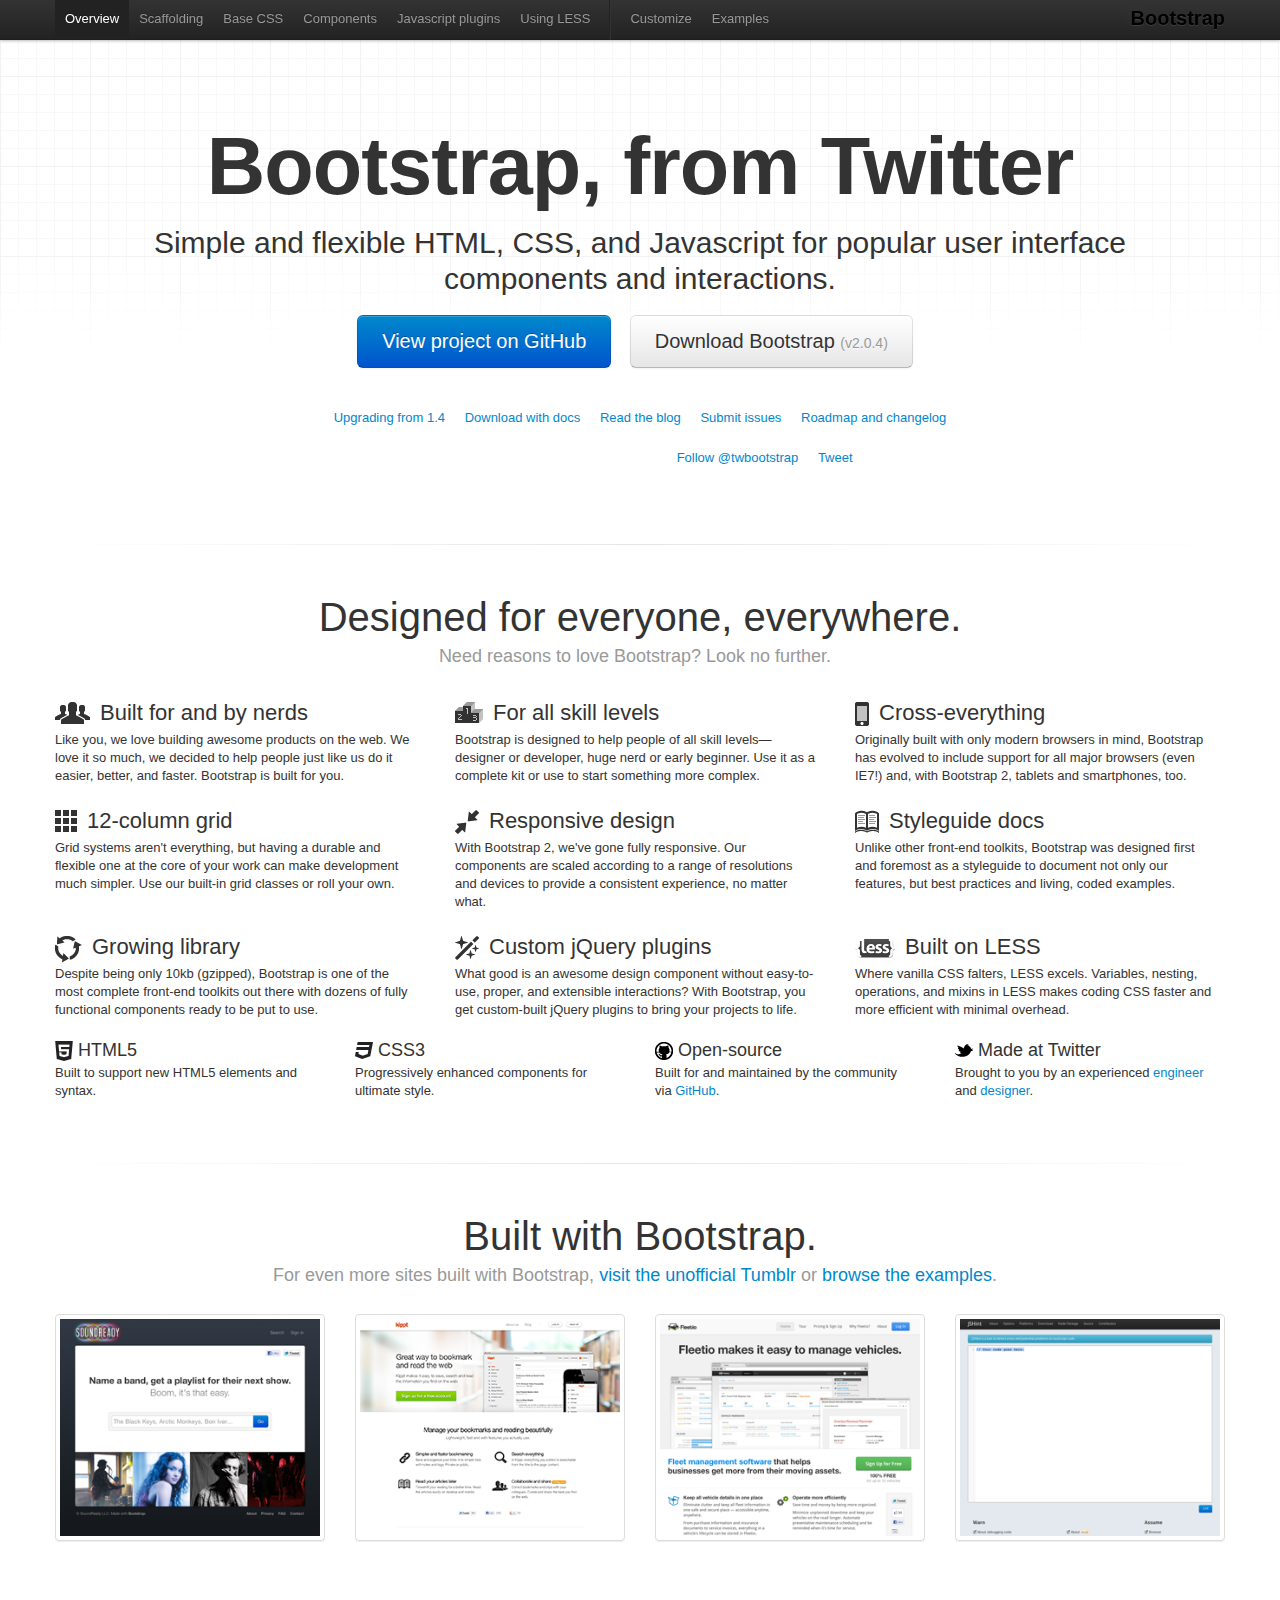
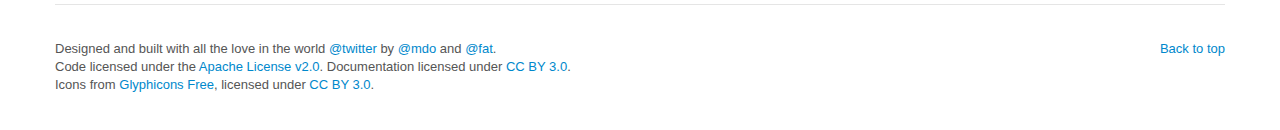
<file: rw-global/bootstrap/docs/index.html>
<!DOCTYPE html>
<html lang="en">
  <head>
    <meta charset="utf-8">
    <title>Twitter Bootstrap</title>
    <meta name="viewport" content="width=device-width, initial-scale=1.0">
    <meta name="description" content="">
    <meta name="author" content="">

    <!-- Le styles -->
    <link href="assets/css/bootstrap.css" rel="stylesheet">
    <link href="assets/css/bootstrap-responsive.css" rel="stylesheet">
    <link href="assets/css/docs.css" rel="stylesheet">
    <link href="assets/js/google-code-prettify/prettify.css" rel="stylesheet">

    <!-- Le HTML5 shim, for IE6-8 support of HTML5 elements -->
    <!--[if lt IE 9]>
      <script src="http://html5shim.googlecode.com/svn/trunk/html5.js"></script>
    <![endif]-->

    <!-- Le fav and touch icons -->
    <link rel="shortcut icon" href="assets/ico/favicon.ico">
    <link rel="apple-touch-icon-precomposed" sizes="144x144" href="assets/ico/apple-touch-icon-144-precomposed.png">
    <link rel="apple-touch-icon-precomposed" sizes="114x114" href="assets/ico/apple-touch-icon-114-precomposed.png">
    <link rel="apple-touch-icon-precomposed" sizes="72x72" href="assets/ico/apple-touch-icon-72-precomposed.png">
    <link rel="apple-touch-icon-precomposed" href="assets/ico/apple-touch-icon-57-precomposed.png">

  </head>

  <body data-spy="scroll" data-target=".subnav" data-offset="50">


  <!-- Navbar
    ================================================== -->
    <div class="navbar navbar-fixed-top">
      <div class="navbar-inner">
        <div class="container">
          <button type="button"class="btn btn-navbar" data-toggle="collapse" data-target=".nav-collapse">
            <span class="icon-bar"></span>
            <span class="icon-bar"></span>
            <span class="icon-bar"></span>
          </button>
          <a class="brand" href="./index.html">Bootstrap</a>
          <div class="nav-collapse collapse">
            <ul class="nav">
              <li class="active">
                <a href="./index.html">Overview</a>
              </li>
              <li class="">
                <a href="./scaffolding.html">Scaffolding</a>
              </li>
              <li class="">
                <a href="./base-css.html">Base CSS</a>
              </li>
              <li class="">
                <a href="./components.html">Components</a>
              </li>
              <li class="">
                <a href="./javascript.html">Javascript plugins</a>
              </li>
              <li class="">
                <a href="./less.html">Using LESS</a>
              </li>
              <li class="divider-vertical"></li>
              <li class="">
                <a href="./download.html">Customize</a>
              </li>
              <li class="">
                <a href="./examples.html">Examples</a>
              </li>
            </ul>
          </div>
        </div>
      </div>
    </div>

    <div class="container">

<!-- Masthead
================================================== -->
<header class="jumbotron masthead">
  <div class="inner">
    <h1>Bootstrap, from Twitter</h1>
    <p>Simple and flexible HTML, CSS, and Javascript for popular user interface components and interactions.</p>
    <p class="download-info">
      <a href="https://github.com/twitter/bootstrap/" class="btn btn-primary btn-large" >View project on GitHub</a>
      <a href="assets/bootstrap.zip" class="btn btn-large" >Download Bootstrap <small>(v2.0.4)</small></a>
    </p>
  </div>

  <div class="bs-links">
    <ul class="quick-links">
      <li><a href="./upgrading.html">Upgrading from 1.4</a></li>
      <li><a href="https://github.com/twitter/bootstrap/zipball/master">Download with docs</a></li>
      <li><a href="http://blog.getbootstrap.com">Read the blog</a></li>
      <li><a href="https://github.com/twitter/bootstrap/issues?state=open">Submit issues</a></li>
      <li><a href="https://github.com/twitter/bootstrap/wiki">Roadmap and changelog</a></li>
    </ul>
    <ul class="quick-links">
      <li>
        <iframe class="github-btn" src="http://ghbtns.com/github-btn.html?user=twitter&repo=bootstrap&type=watch&count=true" allowtransparency="true" frameborder="0" scrolling="0" width="112px" height="20px"></iframe>
      </li>
      <li>
        <iframe class="github-btn" src="http://ghbtns.com/github-btn.html?user=twitter&repo=bootstrap&type=fork&count=true" allowtransparency="true" frameborder="0" scrolling="0" width="98px" height="20px"></iframe>
      </li>
      <li class="follow-btn">
        <a href="https://twitter.com/twbootstrap" class="twitter-follow-button" data-link-color="#0069D6" data-show-count="true">Follow @twbootstrap</a>
      </li>
      <li class="tweet-btn">
        <a href="https://twitter.com/share" class="twitter-share-button" data-url="http://twitter.github.com/bootstrap/" data-count="horizontal" data-via="twbootstrap" data-related="mdo:Creator of Twitter Bootstrap">Tweet</a>
      </li>
    </ul>
  </div>
</header>

<hr class="soften">

<div class="marketing">
  <h1>Designed for everyone, everywhere.</h1>
  <p class="marketing-byline">Need reasons to love Bootstrap? Look no further.</p>
  <div class="row">
    <div class="span4">
      <img class="bs-icon" src="assets/img/glyphicons/glyphicons_042_group.png">
      <h2>Built for and by nerds</h2>
      <p>Like you, we love building awesome products on the web. We love it so much, we decided to help people just like us do it easier, better, and faster. Bootstrap is built for you.</p>
    </div>
    <div class="span4">
      <img class="bs-icon" src="assets/img/glyphicons/glyphicons_079_podium.png">
      <h2>For all skill levels</h2>
      <p>Bootstrap is designed to help people of all skill levels&mdash;designer or developer, huge nerd or early beginner. Use it as a complete kit or use to start something more complex.</p>
    </div>
    <div class="span4">
      <img class="bs-icon" src="assets/img/glyphicons/glyphicons_163_iphone.png">
      <h2>Cross-everything</h2>
      <p>Originally built with only modern browsers in mind, Bootstrap has evolved to include support for all major browsers (even IE7!) and, with Bootstrap 2, tablets and smartphones, too.</p>
    </div>
  </div><!--/row-->
  <div class="row">
    <div class="span4">
      <img class="bs-icon" src="assets/img/glyphicons/glyphicons_155_show_thumbnails.png">
      <h2>12-column grid</h2>
      <p>Grid systems aren't everything, but having a durable and flexible one at the core of your work can make development much simpler. Use our built-in grid classes or roll your own.</p>
    </div>
    <div class="span4">
      <img class="bs-icon" src="assets/img/glyphicons/glyphicons_214_resize_small.png">
      <h2>Responsive design</h2>
      <p>With Bootstrap 2, we've gone fully responsive. Our components are scaled according to a range of resolutions and devices to provide a consistent experience, no matter what.</p>
    </div>
    <div class="span4">
      <img class="bs-icon" src="assets/img/glyphicons/glyphicons_266_book_open.png">
      <h2>Styleguide docs</h2>
      <p>Unlike other front-end toolkits, Bootstrap was designed first and foremost as a styleguide to document not only our features, but best practices and living, coded examples.</p>
    </div>
  </div><!--/row-->
  <div class="row">
    <div class="span4">
      <img class="bs-icon" src="assets/img/glyphicons/glyphicons_082_roundabout.png">
      <h2>Growing library</h2>
      <p>Despite being only 10kb (gzipped), Bootstrap is one of the most complete front-end toolkits out there with dozens of fully functional components ready to be put to use.</p>
    </div>
    <div class="span4">
      <img class="bs-icon" src="assets/img/glyphicons/glyphicons_009_magic.png">
      <h2>Custom jQuery plugins</h2>
      <p>What good is an awesome design component without easy-to-use, proper, and extensible interactions? With Bootstrap, you get custom-built jQuery plugins to bring your projects to life.</p>
    </div>
    <div class="span4">
      <img class="bs-icon" src="assets/img/less-small.png">
      <h2>Built on LESS</h2>
      <p>Where vanilla CSS falters, LESS excels. Variables, nesting, operations, and mixins in LESS makes coding CSS faster and more efficient with minimal overhead.</p>
    </div>
  </div><!--/row-->
  <div class="row">
    <div class="span3">
      <img class="small-bs-icon" src="assets/img/icon-html5.png">
      <h3>HTML5</h3>
      <p>Built to support new HTML5 elements and syntax.</p>
    </div>
    <div class="span3">
      <img class="small-bs-icon" src="assets/img/icon-css3.png">
      <h3>CSS3</h3>
      <p>Progressively enhanced components for ultimate style.</p>
    </div>
    <div class="span3">
      <img class="small-bs-icon" src="assets/img/icon-github.png">
      <h3>Open-source</h3>
      <p>Built for and maintained by the community via <a href="https://github.com">GitHub</a>.</p>
    </div>
    <div class="span3">
      <img class="small-bs-icon" src="assets/img/icon-twitter.png">
      <h3>Made at Twitter</h3>
      <p>Brought to you by an experienced <a href="http://twitter.com/fat">engineer</a> and <a href="http://twitter.com/mdo">designer</a>.</p>
    </div>
  </div><!--/row-->

  <hr class="soften">

  <h1>Built with Bootstrap.</h1>
  <p class="marketing-byline">For even more sites built with Bootstrap, <a href="http://builtwithbootstrap.tumblr.com/" target="_blank">visit the unofficial Tumblr</a> or <a href="./examples.html">browse the examples</a>.</p>
  <ul class="thumbnails example-sites">
    <li class="span3">
      <a class="thumbnail" href="http://soundready.fm/" target="_blank">
        <img src="assets/img/example-sites/soundready.png" alt="SoundReady.fm">
      </a>
    </li>
    <li class="span3">
      <a class="thumbnail" href="http://kippt.com/" target="_blank">
        <img src="assets/img/example-sites/kippt.png" alt="Kippt">
      </a>
    </li>
    <li class="span3">
      <a class="thumbnail" href="http://www.fleetio.com/" target="_blank">
        <img src="assets/img/example-sites/fleetio.png" alt="Fleetio">
      </a>
    </li>
    <li class="span3">
      <a class="thumbnail" href="http://www.jshint.com/" target="_blank">
        <img src="assets/img/example-sites/jshint.png" alt="JS Hint">
      </a>
    </li>
  </ul>

</div><!-- /.marketing -->

     <!-- Footer
      ================================================== -->
      <footer class="footer">
        <p class="pull-right"><a href="#">Back to top</a></p>
        <p>Designed and built with all the love in the world <a href="http://twitter.com/twitter" target="_blank">@twitter</a> by <a href="http://twitter.com/mdo" target="_blank">@mdo</a> and <a href="http://twitter.com/fat" target="_blank">@fat</a>.</p>
        <p>Code licensed under the <a href="http://www.apache.org/licenses/LICENSE-2.0" target="_blank">Apache License v2.0</a>. Documentation licensed under <a href="http://creativecommons.org/licenses/by/3.0/">CC BY 3.0</a>.</p>
        <p>Icons from <a href="http://glyphicons.com">Glyphicons Free</a>, licensed under <a href="http://creativecommons.org/licenses/by/3.0/">CC BY 3.0</a>.</p>
      </footer>

    </div><!-- /container -->



    <!-- Le javascript
    ================================================== -->
    <!-- Placed at the end of the document so the pages load faster -->
    <script type="text/javascript" src="http://platform.twitter.com/widgets.js"></script>
    <script src="assets/js/jquery.js"></script>
    <script src="assets/js/google-code-prettify/prettify.js"></script>
    <script src="assets/js/bootstrap-transition.js"></script>
    <script src="assets/js/bootstrap-alert.js"></script>
    <script src="assets/js/bootstrap-modal.js"></script>
    <script src="assets/js/bootstrap-dropdown.js"></script>
    <script src="assets/js/bootstrap-scrollspy.js"></script>
    <script src="assets/js/bootstrap-tab.js"></script>
    <script src="assets/js/bootstrap-tooltip.js"></script>
    <script src="assets/js/bootstrap-popover.js"></script>
    <script src="assets/js/bootstrap-button.js"></script>
    <script src="assets/js/bootstrap-collapse.js"></script>
    <script src="assets/js/bootstrap-carousel.js"></script>
    <script src="assets/js/bootstrap-typeahead.js"></script>
    <script src="assets/js/application.js"></script>


  </body>
</html>
</file>
<file: rw-global/bootstrap/docs/assets/js/google-code-prettify/prettify.css>
.com { color: #93a1a1; }
.lit { color: #195f91; }
.pun, .opn, .clo { color: #93a1a1; }
.fun { color: #dc322f; }
.str, .atv { color: #D14; }
.kwd, .linenums .tag { color: #1e347b; }
.typ, .atn, .dec, .var { color: teal; }
.pln { color: #48484c; }

.prettyprint {
  padding: 8px;
  background-color: #f7f7f9;
  border: 1px solid #e1e1e8;
}
.prettyprint.linenums {
  -webkit-box-shadow: inset 40px 0 0 #fbfbfc, inset 41px 0 0 #ececf0;
     -moz-box-shadow: inset 40px 0 0 #fbfbfc, inset 41px 0 0 #ececf0;
          box-shadow: inset 40px 0 0 #fbfbfc, inset 41px 0 0 #ececf0;
}

/* Specify class=linenums on a pre to get line numbering */
ol.linenums {
  margin: 0 0 0 33px; /* IE indents via margin-left */
} 
ol.linenums li {
  padding-left: 12px;
  color: #bebec5;
  line-height: 18px;
  text-shadow: 0 1px 0 #fff;
}
</file>
<file: rw-global/bootstrap/docs/assets/css/docs.css>
/* Add additional stylesheets below
-------------------------------------------------- */
/*
  Bootstrap's documentation styles
  Special styles for presenting Bootstrap's documentation and examples
*/


/* Body and structure
-------------------------------------------------- */
body {
  position: relative;
  padding-top: 90px;
  background-color: #fff;
  background-image: url(../img/grid-18px-masked.png);
  background-repeat: repeat-x;
  background-position: 0 40px;
}


/* Tweak navbar brand link to be super sleek
-------------------------------------------------- */
.navbar-fixed-top .brand {
  padding-right: 0;
  padding-left: 0;
  margin-left: 20px;
  float: right;
  font-weight: bold;
  color: #000;
  text-shadow: 0 1px 0 rgba(255,255,255,.1), 0 0 30px rgba(255,255,255,.125);
  -webkit-transition: all .2s linear;
     -moz-transition: all .2s linear;
          transition: all .2s linear;
}
.navbar-fixed-top .brand:hover {
  text-decoration: none;
}


/* Space out sub-sections more
-------------------------------------------------- */
section {
  padding-top: 60px;
}

/* Faded out hr */
hr.soften {
  height: 1px;
  margin: 54px 0;
  background-image: -webkit-linear-gradient(left, rgba(0,0,0,0), rgba(0,0,0,.1), rgba(0,0,0,0));
  background-image:    -moz-linear-gradient(left, rgba(0,0,0,0), rgba(0,0,0,.1), rgba(0,0,0,0));
  background-image:     -ms-linear-gradient(left, rgba(0,0,0,0), rgba(0,0,0,.1), rgba(0,0,0,0));
  background-image:      -o-linear-gradient(left, rgba(0,0,0,0), rgba(0,0,0,.1), rgba(0,0,0,0));
  border: 0;
}


/* Jumbotrons
-------------------------------------------------- */
.jumbotron {
  position: relative;
}
.jumbotron h1 {
  margin-bottom: 9px;
  font-size: 81px;
  font-weight: bold;
  letter-spacing: -1px;
  line-height: 1;
}
.jumbotron p {
  margin-bottom: 18px;
  font-weight: 300;
}
.jumbotron .btn-large {
  font-size: 20px;
  font-weight: normal;
  padding: 14px 24px;
  margin-right: 10px;
  -webkit-border-radius: 6px;
     -moz-border-radius: 6px;
          border-radius: 6px;
}
.jumbotron .btn-large small {
  font-size: 14px;
}

/* Masthead (docs home) */
.masthead {
  padding-top: 36px;
  margin-bottom: 72px;
}
.masthead h1,
.masthead p {
  text-align: center;
}
.masthead h1 {
  margin-bottom: 18px;
}
.masthead p {
  margin-left: 5%;
  margin-right: 5%;
  font-size: 30px;
  line-height: 36px;
}


/* Specific jumbotrons
------------------------- */
/* supporting docs pages */
.subhead {
  padding-bottom: 0;
  margin-bottom: 9px;
}
.subhead h1 {
  font-size: 54px;
}

/* Subnav */
.subnav {
  width: 100%;
  height: 36px;
  background-color: #eeeeee; /* Old browsers */
  background-repeat: repeat-x; /* Repeat the gradient */
  background-image: -moz-linear-gradient(top, #f5f5f5 0%, #eeeeee 100%); /* FF3.6+ */
  background-image: -webkit-gradient(linear, left top, left bottom, color-stop(0%,#f5f5f5), color-stop(100%,#eeeeee)); /* Chrome,Safari4+ */
  background-image: -webkit-linear-gradient(top, #f5f5f5 0%,#eeeeee 100%); /* Chrome 10+,Safari 5.1+ */
  background-image: -ms-linear-gradient(top, #f5f5f5 0%,#eeeeee 100%); /* IE10+ */
  background-image: -o-linear-gradient(top, #f5f5f5 0%,#eeeeee 100%); /* Opera 11.10+ */
  filter: progid:DXImageTransform.Microsoft.gradient( startColorstr='#f5f5f5', endColorstr='#eeeeee',GradientType=0 ); /* IE6-9 */
  background-image: linear-gradient(top, #f5f5f5 0%,#eeeeee 100%); /* W3C */
  border: 1px solid #e5e5e5;
  -webkit-border-radius: 4px;
     -moz-border-radius: 4px;
          border-radius: 4px;
}
.subnav .nav {
  margin-bottom: 0;
}
.subnav .nav > li > a {
  margin: 0;
  padding-top:    11px;
  padding-bottom: 11px;
  border-left: 1px solid #f5f5f5;
  border-right: 1px solid #e5e5e5;
  -webkit-border-radius: 0;
     -moz-border-radius: 0;
          border-radius: 0;
}
.subnav .nav > .active > a,
.subnav .nav > .active > a:hover {
  padding-left: 13px;
  color: #777;
  background-color: #e9e9e9;
  border-right-color: #ddd;
  border-left: 0;
  -webkit-box-shadow: inset 0 3px 5px rgba(0,0,0,.05);
     -moz-box-shadow: inset 0 3px 5px rgba(0,0,0,.05);
          box-shadow: inset 0 3px 5px rgba(0,0,0,.05);
}
.subnav .nav > .active > a .caret,
.subnav .nav > .active > a:hover .caret {
  border-top-color: #777;
}
.subnav .nav > li:first-child > a,
.subnav .nav > li:first-child > a:hover {
  border-left: 0;
  padding-left: 12px;
  -webkit-border-radius: 4px 0 0 4px;
     -moz-border-radius: 4px 0 0 4px;
          border-radius: 4px 0 0 4px;
}
.subnav .nav > li:last-child > a {
  border-right: 0;
}
.subnav .dropdown-menu {
  -webkit-border-radius: 0 0 4px 4px;
     -moz-border-radius: 0 0 4px 4px;
          border-radius: 0 0 4px 4px;
}

/* Fixed subnav on scroll, but only for 980px and up (sorry IE!) */
@media (min-width: 980px) {
  .subnav-fixed {
    position: fixed;
    top: 40px;
    left: 0;
    right: 0;
    z-index: 1020; /* 10 less than .navbar-fixed to prevent any overlap */
    border-color: #d5d5d5;
    border-width: 0 0 1px; /* drop the border on the fixed edges */
    -webkit-border-radius: 0;
       -moz-border-radius: 0;
            border-radius: 0;
    -webkit-box-shadow: inset 0 1px 0 #fff, 0 1px 5px rgba(0,0,0,.1);
       -moz-box-shadow: inset 0 1px 0 #fff, 0 1px 5px rgba(0,0,0,.1);
            box-shadow: inset 0 1px 0 #fff, 0 1px 5px rgba(0,0,0,.1);
    filter: progid:DXImageTransform.Microsoft.gradient(enabled=false); /* IE6-9 */
  }
  .subnav-fixed .nav {
    width: 938px;
    margin: 0 auto;
    padding: 0 1px;
  }
  .subnav .nav > li:first-child > a,
  .subnav .nav > li:first-child > a:hover {
    -webkit-border-radius: 0;
       -moz-border-radius: 0;
            border-radius: 0;
  }
}


/* Quick links
-------------------------------------------------- */
.bs-links {
  margin: 36px 0;
}
.quick-links {
  min-height: 30px;
  margin: 0;
  padding: 5px 20px;
  list-style: none;
  text-align: center;
  overflow: hidden;
}
.quick-links:first-child {
  min-height: 0;
}
.quick-links li {
  display: inline;
  margin: 0 8px;
  color: #999;
}
.quick-links .github-btn,
.quick-links .tweet-btn,
.quick-links .follow-btn {
  position: relative;
  top: 5px;
}


/* Marketing section of Overview
-------------------------------------------------- */
.marketing .row {
  margin-bottom: 9px;
}
.marketing h1 {
  margin: 36px 0 27px;
  font-size: 40px;
  font-weight: 300;
  text-align: center;
}
.marketing h2,
.marketing h3 {
  font-weight: 300;
}
.marketing h2 {
  font-size: 22px;
}
.marketing p {
  margin-right: 10px;
}
.marketing .bs-icon {
  float: left;
  margin: 7px 10px 0 0;
  opacity: .8;
}
.marketing .small-bs-icon {
  float: left;
  margin: 4px 5px 0 0;
}



/* Footer
-------------------------------------------------- */
.footer {
  margin-top: 45px;
  padding: 35px 0 36px;
  border-top: 1px solid #e5e5e5;
}
.footer p {
  margin-bottom: 0;
  color: #555;
}



/* Special grid styles
-------------------------------------------------- */
.show-grid {
  margin-top: 10px;
  margin-bottom: 20px;
}
.show-grid [class*="span"] {
  background-color: #eee;
  text-align: center;
  -webkit-border-radius: 3px;
     -moz-border-radius: 3px;
          border-radius: 3px;
  min-height: 30px;
  line-height: 30px;
}
.show-grid:hover [class*="span"] {
  background: #ddd;
}
.show-grid .show-grid {
  margin-top: 0;
  margin-bottom: 0;
}
.show-grid .show-grid [class*="span"] {
  background-color: #ccc;
}


/* Render mini layout previews
-------------------------------------------------- */
.mini-layout {
  border: 1px solid #ddd;
  -webkit-border-radius: 6px;
     -moz-border-radius: 6px;
          border-radius: 6px;
  -webkit-box-shadow: 0 1px 2px rgba(0,0,0,.075);
     -moz-box-shadow: 0 1px 2px rgba(0,0,0,.075);
          box-shadow: 0 1px 2px rgba(0,0,0,.075);
}
.mini-layout {
  height: 240px;
  margin-bottom: 20px;
  padding: 9px;
}
.mini-layout div {
  -webkit-border-radius: 3px;
     -moz-border-radius: 3px;
          border-radius: 3px;
}
.mini-layout .mini-layout-body {
  background-color: #dceaf4;
  margin: 0 auto;
  width: 70%;
  height: 240px;
}
.mini-layout.fluid .mini-layout-sidebar,
.mini-layout.fluid .mini-layout-header,
.mini-layout.fluid .mini-layout-body {
  float: left;
}
.mini-layout.fluid .mini-layout-sidebar {
  background-color: #bbd8e9;
  width: 20%;
  height: 240px;
}
.mini-layout.fluid .mini-layout-body {
  width: 77.5%;
  margin-left: 2.5%;
}


/* Popover docs
-------------------------------------------------- */
.popover-well {
  min-height: 160px;
}
.popover-well .popover {
  display: block;
}
.popover-well .popover-wrapper {
  width: 50%;
  height: 160px;
  float: left;
  margin-left: 55px;
  position: relative;
}
.popover-well .popover-menu-wrapper {
  height: 80px;
}
.large-bird {
  margin: 5px 0 0 310px;
  opacity: .1;
}


/* Download page
-------------------------------------------------- */
.download .page-header {
  margin-top: 36px;
}
.page-header .toggle-all {
  margin-top: 5px;
}

/* Space out h3s when following a section */
.download h3 {
  margin-bottom: 5px;
}
.download-builder input + h3,
.download-builder .checkbox + h3 {
  margin-top: 9px;
}

/* Fields for variables */
.download-builder input[type=text] {
  margin-bottom: 9px;
  font-family: Menlo, Monaco, "Courier New", monospace;
  font-size: 12px;
  color: #d14;
}
.download-builder input[type=text]:focus {
  background-color: #fff;
}

/* Custom, larger checkbox labels */
.download .checkbox {
  padding: 6px 10px 6px 25px;
  color: #555;
  background-color: #f9f9f9;
  -webkit-border-radius: 3px;
     -moz-border-radius: 3px;
          border-radius: 3px;
  cursor: pointer;
}
.download .checkbox:hover {
  color: #333;
  background-color: #f5f5f5;
}
.download .checkbox small {
  font-size: 12px;
  color: #777;
}

/* Variables section */
#variables label {
  margin-bottom: 0;
}

/* Giant download button */
.download-btn {
  margin: 36px 0 108px;
}
#download p,
#download h4 {
  max-width: 50%;
  margin: 0 auto;
  color: #999;
  text-align: center;
}
#download h4 {
  margin-bottom: 0;
}
#download p {
  margin-bottom: 18px;
}
.download-btn .btn {
  display: block;
  width: auto;
  padding: 19px 24px;
  margin-bottom: 27px;
  font-size: 30px;
  line-height: 1;
  text-align: center;
  -webkit-border-radius: 6px;
     -moz-border-radius: 6px;
          border-radius: 6px;
}



/* Color swatches on LESS docs page
-------------------------------------------------- */
/* Sets the width of the td */
.swatch-col {
  width: 30px;
}
/* Le swatch */
.swatch {
  display: inline-block;
  width: 30px;
  height: 20px;
  margin: -6px 0;
  -webkit-border-radius: 3px;
     -moz-border-radius: 3px;
          border-radius: 3px;
}
/* For white swatches, give a border */
.swatch-bordered {
  width: 28px;
  height: 18px;
  border: 1px solid #eee;
}


/* Misc
-------------------------------------------------- */

/* Make tables spaced out a bit more */
h2 + table,
h3 + table,
h4 + table,
h2 + .row {
  margin-top: 5px;
}

/* Example sites showcase */
.example-sites img {
  max-width: 100%;
  margin: 0 auto;
}
.marketing-byline {
  margin: -18px 0 27px;
  font-size: 18px;
  font-weight: 300;
  line-height: 24px;
  color: #999;
  text-align: center;
}

.scrollspy-example {
  height: 200px;
  overflow: auto;
  position: relative;
}

/* Remove bottom margin on example forms in wells */
form.well {
  padding: 14px;
}

/* Tighten up spacing */
.well hr {
  margin: 18px 0;
}

/* Fake the :focus state to demo it */
.focused {
  border-color: rgba(82,168,236,.8);
  -webkit-box-shadow: inset 0 1px 3px rgba(0,0,0,.1), 0 0 8px rgba(82,168,236,.6);
     -moz-box-shadow: inset 0 1px 3px rgba(0,0,0,.1), 0 0 8px rgba(82,168,236,.6);
          box-shadow: inset 0 1px 3px rgba(0,0,0,.1), 0 0 8px rgba(82,168,236,.6);
  outline: 0;
}

/* For input sizes, make them display block */
.docs-input-sizes select,
.docs-input-sizes input[type=text] {
  display: block;
  margin-bottom: 9px;
}

/* Icons
------------------------- */
.the-icons {
  margin-left: 0;
  list-style: none;
}
.the-icons i:hover {
  background-color: rgba(255,0,0,.25);
}

/* Eaxmples page
------------------------- */
.bootstrap-examples .thumbnail {
  margin-bottom: 9px;
  background-color: #fff;
}

/* Responsive table
------------------------- */
.responsive-utilities th small {
  display: block;
  font-weight: normal;
  color: #999;
}
.responsive-utilities tbody th {
  font-weight: normal;
}
.responsive-utilities td {
  text-align: center;
}
.responsive-utilities td.is-visible {
  color: #468847;
  background-color: #dff0d8 !important;
}
.responsive-utilities td.is-hidden {
  color: #ccc;
  background-color: #f9f9f9 !important;
}

/* Responsive tests
------------------------- */
.responsive-utilities-test {
  margin-top: 5px;
  margin-left: 0;
  list-style: none;
  overflow: hidden; /* clear floats */
}
.responsive-utilities-test li {
  position: relative;
  float: left;
  width: 25%;
  height: 43px;
  font-size: 14px;
  font-weight: bold;
  line-height: 43px;
  color: #999;
  text-align: center;
  border: 1px solid #ddd;
  -webkit-border-radius: 4px;
     -moz-border-radius: 4px;
          border-radius: 4px;
}
.responsive-utilities-test li + li {
  margin-left: 10px;
}
.responsive-utilities-test span {
  position: absolute;
  top:    -1px;
  left:   -1px;
  right:  -1px;
  bottom: -1px;
  -webkit-border-radius: 4px;
     -moz-border-radius: 4px;
          border-radius: 4px;
}
.responsive-utilities-test span {
  color: #468847;
  background-color: #dff0d8;
  border: 1px solid #d6e9c6;
}


/* Responsive Docs
-------------------------------------------------- */
@media (max-width: 480px) {

  /* Reduce padding above jumbotron */
  body {
    padding-top: 70px;
  }

  /* Change up some type stuff */
  h2 {
    margin-top: 27px;
  }
  h2 small {
    display: block;
    line-height: 18px;
  }
  h3 {
    margin-top: 18px;
  }

  /* icons */
  .marketing .bs-icon {
    margin: 0;
  }

  /* Adjust the jumbotron */
  .jumbotron h1,
  .jumbotron p {
    text-align: center;
    margin-right: 0;
  }
  .jumbotron h1 {
    font-size: 45px;
    margin-right: 0;
  }
  .jumbotron p {
    margin-right: 0;
    margin-left: 0;
    font-size: 18px;
    line-height: 24px;
  }
  .jumbotron .btn {
    display: block;
    font-size: 18px;
    padding: 10px 14px;
    margin: 0 auto 10px;
  }
  /* Masthead (home page jumbotron) */
  .masthead {
    padding-top: 0;
  }

  /* Don't space out quick links so much */
  .quick-links {
    margin: 40px 0 0;
  }
  /* hide the bullets on mobile since our horizontal space is limited */
  .quick-links .divider {
    display: none;
  }

  /* center example sites */
  .example-sites {
    margin-left: 0;
  }
  .example-sites > li {
    float: none;
    display: block;
    max-width: 280px;
    margin: 0 auto 18px;
    text-align: center;
  }
  .example-sites .thumbnail > img {
    max-width: 270px;
  }

  table code {
    white-space: normal;
    word-wrap: break-word;
    word-break: break-all;
  }

  /* Modal example */
  .modal-example .modal {
    position: relative;
    top: auto;
    right: auto;
    bottom: auto;
    left: auto;
  }

}


@media (max-width: 768px) {

  /* Remove any padding from the body */
  body {
    padding-top: 0;
  }

  /* Jumbotron buttons */
  .jumbotron .btn {
    margin-bottom: 10px;
  }

  /* Subnav */
  .subnav {
    position: static;
    top: auto;
    z-index: auto;
    width: auto;
    height: auto;
    background: #fff; /* whole background property since we use a background-image for gradient */
    -webkit-box-shadow: none;
       -moz-box-shadow: none;
            box-shadow: none;
  }
  .subnav .nav > li {
    float: none;
  }
  .subnav .nav > li > a {
    border: 0;
  }
  .subnav .nav > li + li > a {
    border-top: 1px solid #e5e5e5;
  }
  .subnav .nav > li:first-child > a,
  .subnav .nav > li:first-child > a:hover {
      -webkit-border-radius: 4px 4px 0 0;
         -moz-border-radius: 4px 4px 0 0;
              border-radius: 4px 4px 0 0;
  }

  /* Popovers */
  .large-bird {
    display: none;
  }
  .popover-well .popover-wrapper {
    margin-left: 0;
  }

  /* Space out the show-grid examples */
  .show-grid [class*="span"] {
    margin-bottom: 5px;
  }

  /* Unfloat the back to top link in footer */
  .footer .pull-right {
    float: none;
  }
  .footer p {
    margin-bottom: 9px;
  }

}


@media (min-width: 480px) and (max-width: 768px) {

  /* Scale down the jumbotron content */
  .jumbotron h1 {
    font-size: 54px;
  }
  .jumbotron p {
    margin-right: 0;
    margin-left: 0;
  }

}


@media (min-width: 768px) and (max-width: 980px) {

  /* Remove any padding from the body */
  body {
    padding-top: 0;
  }

  /* Scale down the jumbotron content */
  .jumbotron h1 {
    font-size: 72px;
  }

}


@media (max-width: 980px) {

  /* Unfloat brand */
  .navbar-fixed-top .brand {
    float: left;
    margin-left: 0;
    padding-left: 10px;
    padding-right: 10px;
  }

  /* Inline-block quick links for more spacing */
  .quick-links li {
    display: inline-block;
    margin: 5px;
  }

}


/* LARGE DESKTOP SCREENS */
@media (min-width: 1210px) {

  /* Update subnav container */
  .subnav-fixed .nav {
    width: 1168px; /* 2px less to account for left/right borders being removed when in fixed mode */
  }

}
</file>
